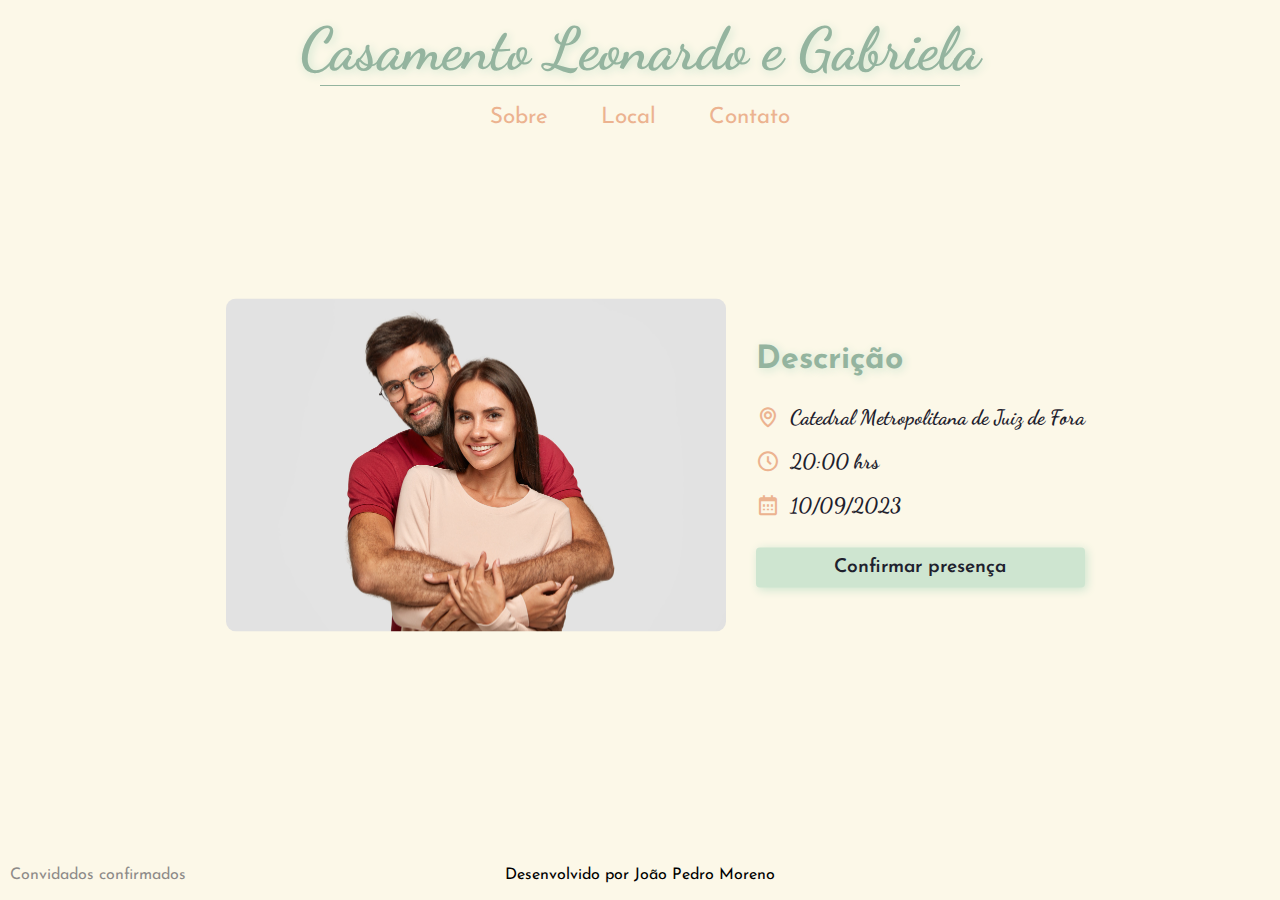
<file: index.html>
<!DOCTYPE html>
<html lang="pt-br">
<head>
    <meta charset="UTF-8">
    <meta http-equiv="X-UA-Compatible" content="IE=edge">
    <meta name="viewport" content="width=device-width, initial-scale=1.0">

    <!-- Importação biblioteca de ícones -->
    <link href='https://unpkg.com/boxicons@2.1.2/css/boxicons.min.css' rel='stylesheet'>

    <!-- Importação das fontes -->
    <link rel="preconnect" href="https://fonts.googleapis.com">
    <link rel="preconnect" href="https://fonts.gstatic.com" crossorigin>
    <link href="https://fonts.googleapis.com/css2?family=Dancing+Script:wght@400;500;600;700&family=Josefin+Sans:ital,wght@0,100;0,200;0,300;0,400;0,500;0,600;0,700;1,100;1,200;1,300;1,400;1,500;1,600;1,700&display=swap" rel="stylesheet">

    <!-- Importação arquivo CSS -->
    <link rel="stylesheet" href="src/styles/style.css">

    <title>Casamento Leonardo e Gabriela</title>
</head>
<body>
    <header>
        <h1 class="title">Casamento Leonardo e Gabriela</h1>
        <hr>
        <nav>
            <a href="./src/pages/nav/about.html" class="nav-link">Sobre</a>
            <a href="./src/pages/nav/location.html" class="nav-link">Local</a>
            <a href="./src/pages/nav/contact.html" class="nav-link">Contato</a>
        </nav>
    </header>
    <main>
        <img src="assets/image.jpg" alt="Event image" class="event-image">

        <article>
            <h2 class="second-title">Descrição</h2>
            <p class="description"><i class='bx bx-map'></i> Catedral Metropolitana de Juiz de Fora</p>
            <p class="description"><i class='bx bx-time-five'></i>20:00 hrs</p>
            <p class="description"><i class='bx bx-calendar'></i>10/09/2023</p>

            <a href="src/pages/confirmPage.html" class="confirm-page-link"><span class="button-content">Confirmar presença</span></a>
        </article>
    </main>

    <footer>
        <a href="src/pages/login.html" class="footer-link">Convidados confirmados</a>

        <p class="author">Desenvolvido por João Pedro Moreno</p>
    </footer>
</body>
</html>
</file>
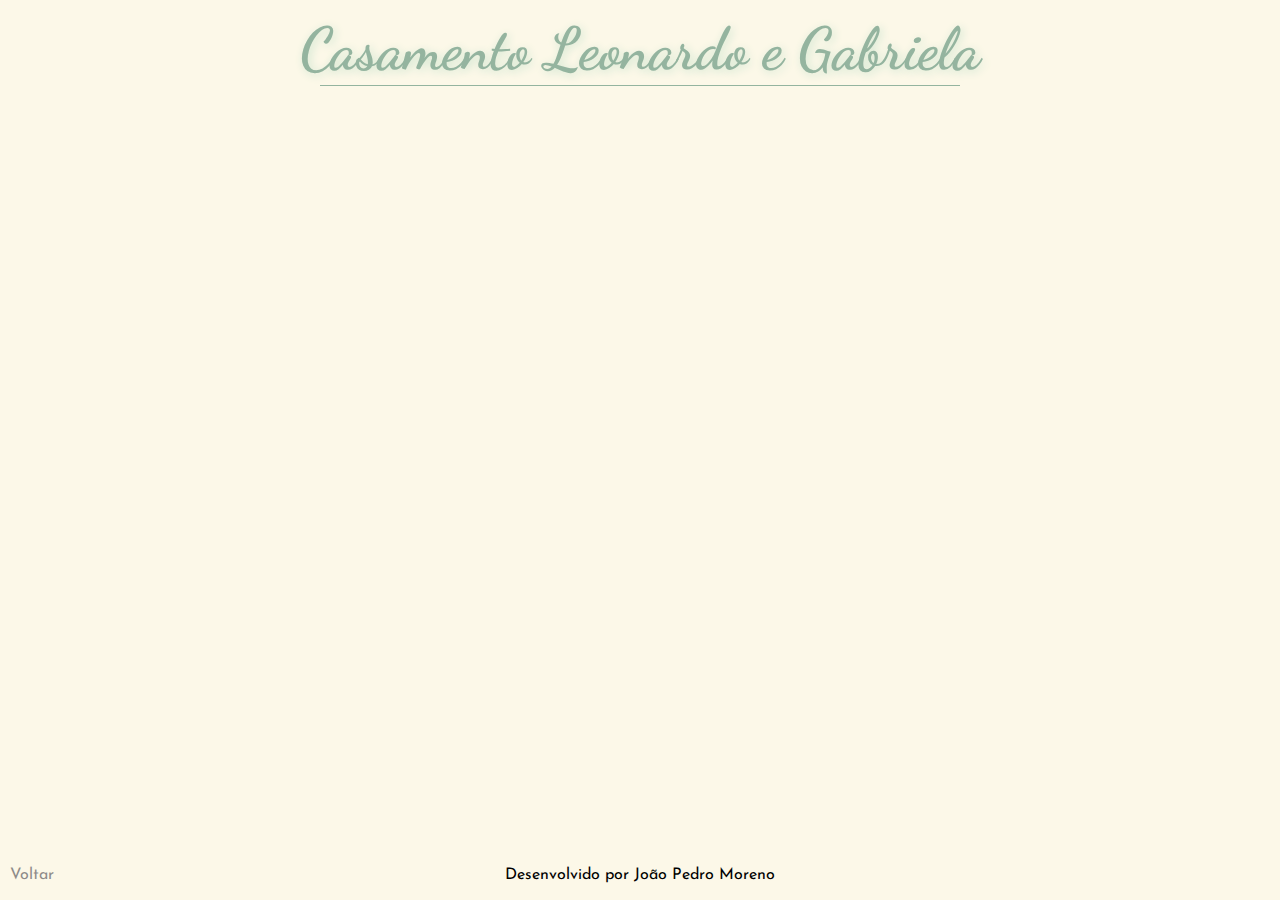
<file: src/pages/confirmedList.html>
<!DOCTYPE html>
<html lang="pt-br">
<head>
    <meta charset="UTF-8">
    <meta http-equiv="X-UA-Compatible" content="IE=edge">
    <meta name="viewport" content="width=device-width, initial-scale=1.0">

    <!-- Importação biblioteca de ícones -->
    <link href='https://unpkg.com/boxicons@2.1.2/css/boxicons.min.css' rel='stylesheet'>

    <!-- Importação das fontes -->
    <link rel="preconnect" href="https://fonts.googleapis.com">
    <link rel="preconnect" href="https://fonts.gstatic.com" crossorigin>
    <link href="https://fonts.googleapis.com/css2?family=Dancing+Script:wght@400;500;600;700&family=Josefin+Sans:ital,wght@0,100;0,200;0,300;0,400;0,500;0,600;0,700;1,100;1,200;1,300;1,400;1,500;1,600;1,700&display=swap" rel="stylesheet">

    <!-- Importação arquivo CSS -->
    <link rel="stylesheet" href="../styles/style.css">
    <link rel="stylesheet" href="../styles/login.css">

    <title>Login</title>
</head>
<body>
    <header>
        <h1 class="title">Casamento Leonardo e Gabriela</h1>
        <hr>
        <nav>
            <!-- <a href="#" class="nav-link">Sobre</a>
            <a href="#" class="nav-link">Local</a>
            <a href="#" class="nav-link">Contato</a> -->
        </nav>
    </header>

    <main>
        
    </main>

    <footer>
        <a href="../../index.html" class="footer-link">Voltar</a>

        <p class="author">Desenvolvido por João Pedro Moreno</p>
    </footer>
</body>
</html>
</file>
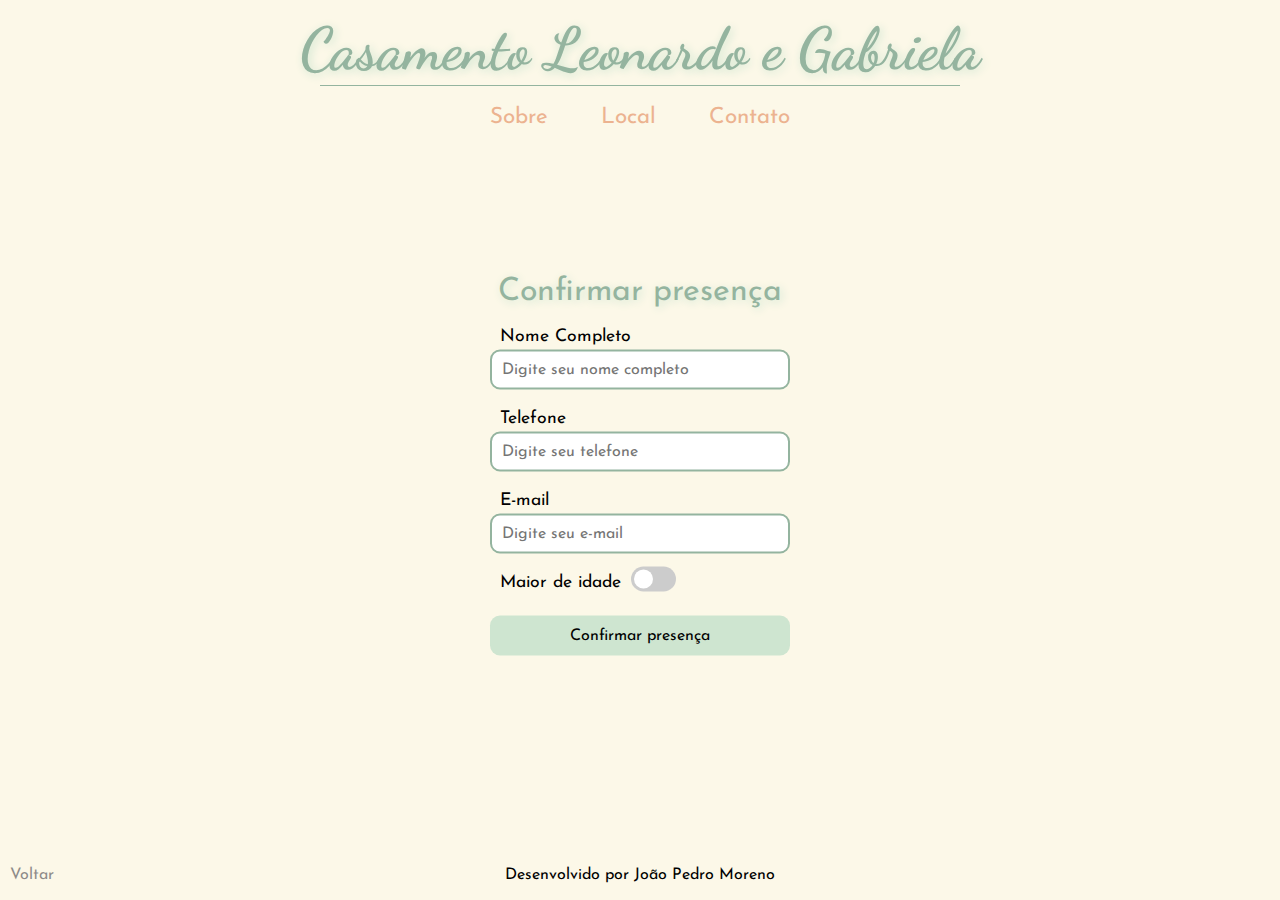
<file: src/pages/confirmPage.html>
<!DOCTYPE html>
<html lang="pt-br">
<head>
    <meta charset="UTF-8">
    <meta http-equiv="X-UA-Compatible" content="IE=edge">
    <meta name="viewport" content="width=device-width, initial-scale=1.0">

    <!-- Importação biblioteca de ícones -->
    <link href='https://unpkg.com/boxicons@2.1.2/css/boxicons.min.css' rel='stylesheet'>

    <!-- Importação das fontes -->
    <link rel="preconnect" href="https://fonts.googleapis.com">
    <link rel="preconnect" href="https://fonts.gstatic.com" crossorigin>
    <link href="https://fonts.googleapis.com/css2?family=Dancing+Script:wght@400;500;600;700&family=Josefin+Sans:ital,wght@0,100;0,200;0,300;0,400;0,500;0,600;0,700;1,100;1,200;1,300;1,400;1,500;1,600;1,700&display=swap" rel="stylesheet">

    <!-- Importação arquivo CSS -->
    <link rel="stylesheet" href="../styles/style.css">
    <link rel="stylesheet" href="../styles/confirmPage.css">

    <title>Confirmar presença</title>
</head>
<body>
    <header>
        <h1 class="title">Casamento Leonardo e Gabriela</h1>
        <hr>
        <nav>
            <a href="./nav/about.html" class="nav-link">Sobre</a>
            <a href="./nav/location.html" class="nav-link">Local</a>
            <a href="./nav/contact.html" class="nav-link">Contato</a>
        </nav>
    </header>

    <main>
        <form action="" method="post">
            <fieldset>
                <legend>Confirmar presença</legend>

                <label for="confirm-name">Nome Completo</label>
                <input type="text" name="confirm-name" id="confirm-name" class="confirm-input" placeholder="Digite seu nome completo" required>

                <label for="confirm-tel">Telefone</label>
                <input type="tel" name="confirm-tel" id="confirm-tel" class="confirm-input" placeholder="Digite seu telefone" required>

                <label for="confirm-email">E-mail</label>
                <input type="email" name="confirm-email" id="confirm-email" class="confirm-input" placeholder="Digite seu e-mail" required>

                <div class="checkbox-div">
                    <label for="confirm-checkbox">Maior de idade</label>
                    <label class="toggler-wrapper style-1">
                        <input type="checkbox" name="confirm-checkbox" id="confirm-checkbox">
                        <div class="toggler-slider">
                            <div class="toggler-knob"></div>
                        </div>
                    </label>
                </div>

                <input type="submit" value="Confirmar presença" class="submit-confirm">
            </fieldset>
        </form>
    </main>

    <footer>
        <a href="../../index.html" class="footer-link">Voltar</a>

        <p class="author">Desenvolvido por João Pedro Moreno</p>
    </footer>
</body>
</html>
</file>
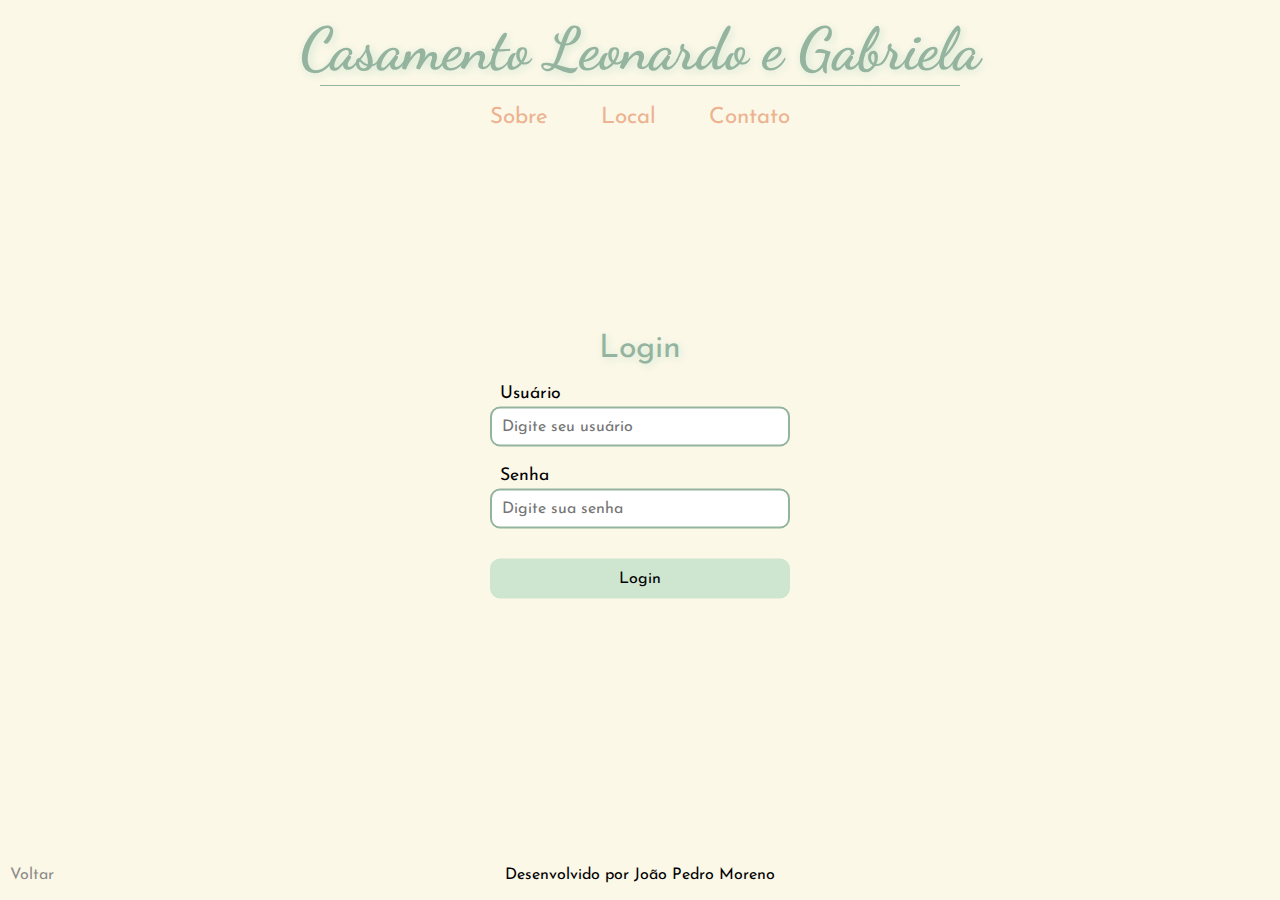
<file: src/pages/login.html>
<!DOCTYPE html>
<html lang="pt-br">
<head>
    <meta charset="UTF-8">
    <meta http-equiv="X-UA-Compatible" content="IE=edge">
    <meta name="viewport" content="width=device-width, initial-scale=1.0">

    <!-- Importação biblioteca de ícones -->
    <link href='https://unpkg.com/boxicons@2.1.2/css/boxicons.min.css' rel='stylesheet'>

    <!-- Importação das fontes -->
    <link rel="preconnect" href="https://fonts.googleapis.com">
    <link rel="preconnect" href="https://fonts.gstatic.com" crossorigin>
    <link href="https://fonts.googleapis.com/css2?family=Dancing+Script:wght@400;500;600;700&family=Josefin+Sans:ital,wght@0,100;0,200;0,300;0,400;0,500;0,600;0,700;1,100;1,200;1,300;1,400;1,500;1,600;1,700&display=swap" rel="stylesheet">

    <!-- Importação arquivo CSS -->
    <link rel="stylesheet" href="../styles/style.css">
    <link rel="stylesheet" href="../styles/login.css">

    <title>Login</title>
</head>
<body>
    <header>
        <h1 class="title">Casamento Leonardo e Gabriela</h1>
        <hr>
        <nav>
            <a href="#" class="nav-link">Sobre</a>
            <a href="./nav/location.html" class="nav-link">Local</a>
            <a href="./nav/contact.html" class="nav-link">Contato</a>
        </nav>
    </header>

    <main>
        <form action="" method="post">
            <fieldset>
                <legend>Login</legend>

                <label for="login-user">Usuário</label>
                <input type="text" name="login-user" id="login-user" class="login-input" placeholder="Digite seu usuário" required>

                <label for="login-password">Senha</label>
                <input type="password" name="login-password" id="login-password" class="login-input" placeholder="Digite sua senha" required>

                <input type="submit" value="Login" class="submit-login">
            </fieldset>
        </form>
    </main>

    <footer>
        <a href="../../index.html" class="footer-link">Voltar</a>

        <p class="author">Desenvolvido por João Pedro Moreno</p>
    </footer>
</body>
</html>
</file>
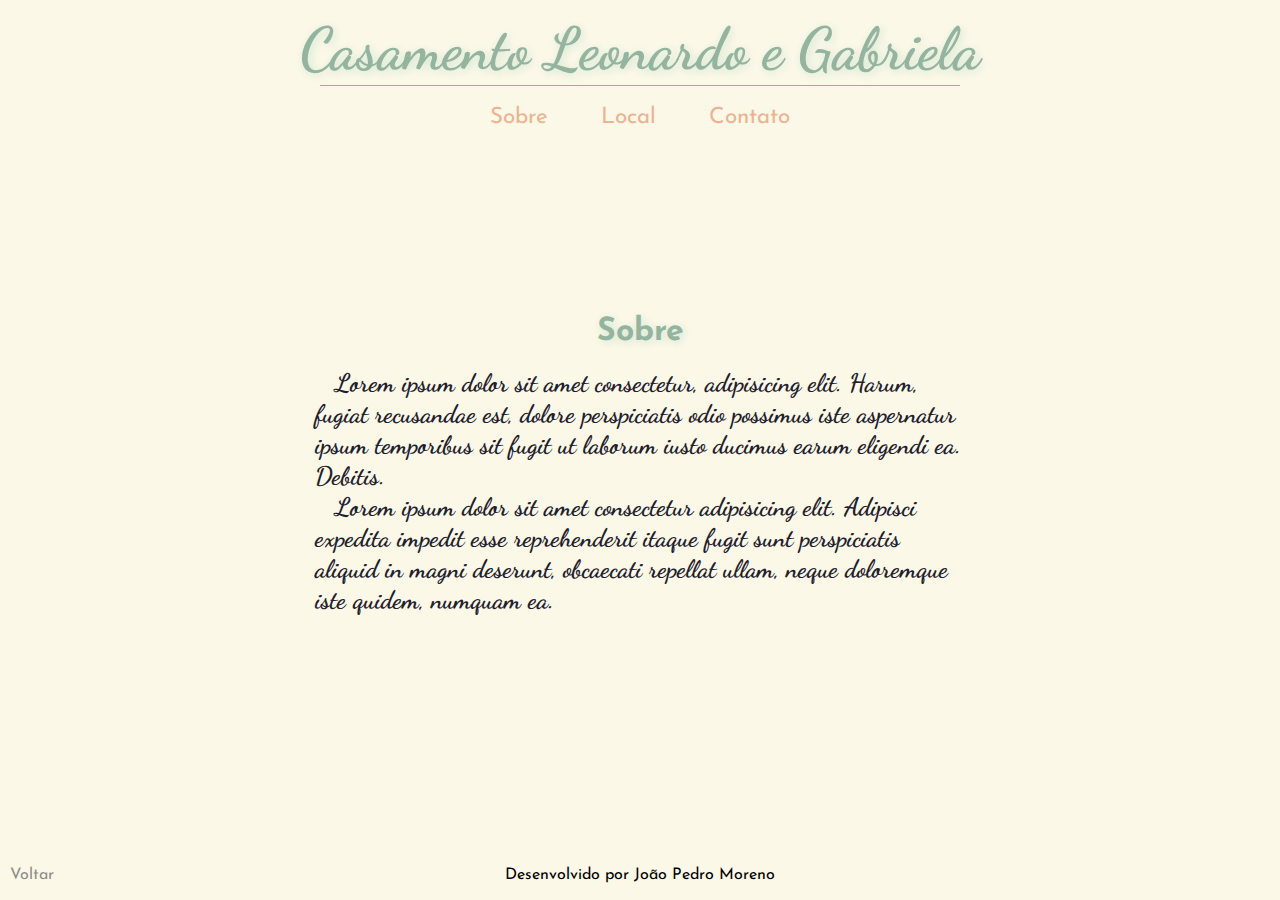
<file: src/pages/nav/about.html>
<!DOCTYPE html>
<html lang="pt-br">
<head>
    <meta charset="UTF-8">
    <meta http-equiv="X-UA-Compatible" content="IE=edge">
    <meta name="viewport" content="width=device-width, initial-scale=1.0">

    <!-- Importação biblioteca de ícones -->
    <link href='https://unpkg.com/boxicons@2.1.2/css/boxicons.min.css' rel='stylesheet'>

    <!-- Importação das fontes -->
    <link rel="preconnect" href="https://fonts.googleapis.com">
    <link rel="preconnect" href="https://fonts.gstatic.com" crossorigin>
    <link href="https://fonts.googleapis.com/css2?family=Dancing+Script:wght@400;500;600;700&family=Josefin+Sans:ital,wght@0,100;0,200;0,300;0,400;0,500;0,600;0,700;1,100;1,200;1,300;1,400;1,500;1,600;1,700&display=swap" rel="stylesheet">

    <!-- Importação arquivo CSS -->
    <link rel="stylesheet" href="../../styles/style.css">
    <link rel="stylesheet" href="../../styles/contact.css">

    <title>Sobre</title>
</head>
<body>
    <header>
        <h1 class="title">Casamento Leonardo e Gabriela</h1>
        <hr>
        <nav>
            <a href="./about.html" class="nav-link">Sobre</a>
            <a href="./location.html" class="nav-link">Local</a>
            <a href="./contact.html" class="nav-link">Contato</a>
        </nav>
    </header>

    <main>
        <h2 class="second-title">Sobre</h2>

        <p class="paragraph">Lorem ipsum dolor sit amet consectetur, adipisicing elit. Harum, fugiat recusandae est, dolore perspiciatis odio possimus iste aspernatur ipsum temporibus sit fugit ut laborum iusto ducimus earum eligendi ea. Debitis.</p>
        <p class="paragraph">Lorem ipsum dolor sit amet consectetur adipisicing elit. Adipisci expedita impedit esse reprehenderit itaque fugit sunt perspiciatis aliquid in magni deserunt, obcaecati repellat ullam, neque doloremque iste quidem, numquam ea.</p>
    </main>

    <footer>
        <a href="../../../index.html" class="footer-link">Voltar</a>

        <p class="author">Desenvolvido por João Pedro Moreno</p>
    </footer>
</body>
</html>
</file>
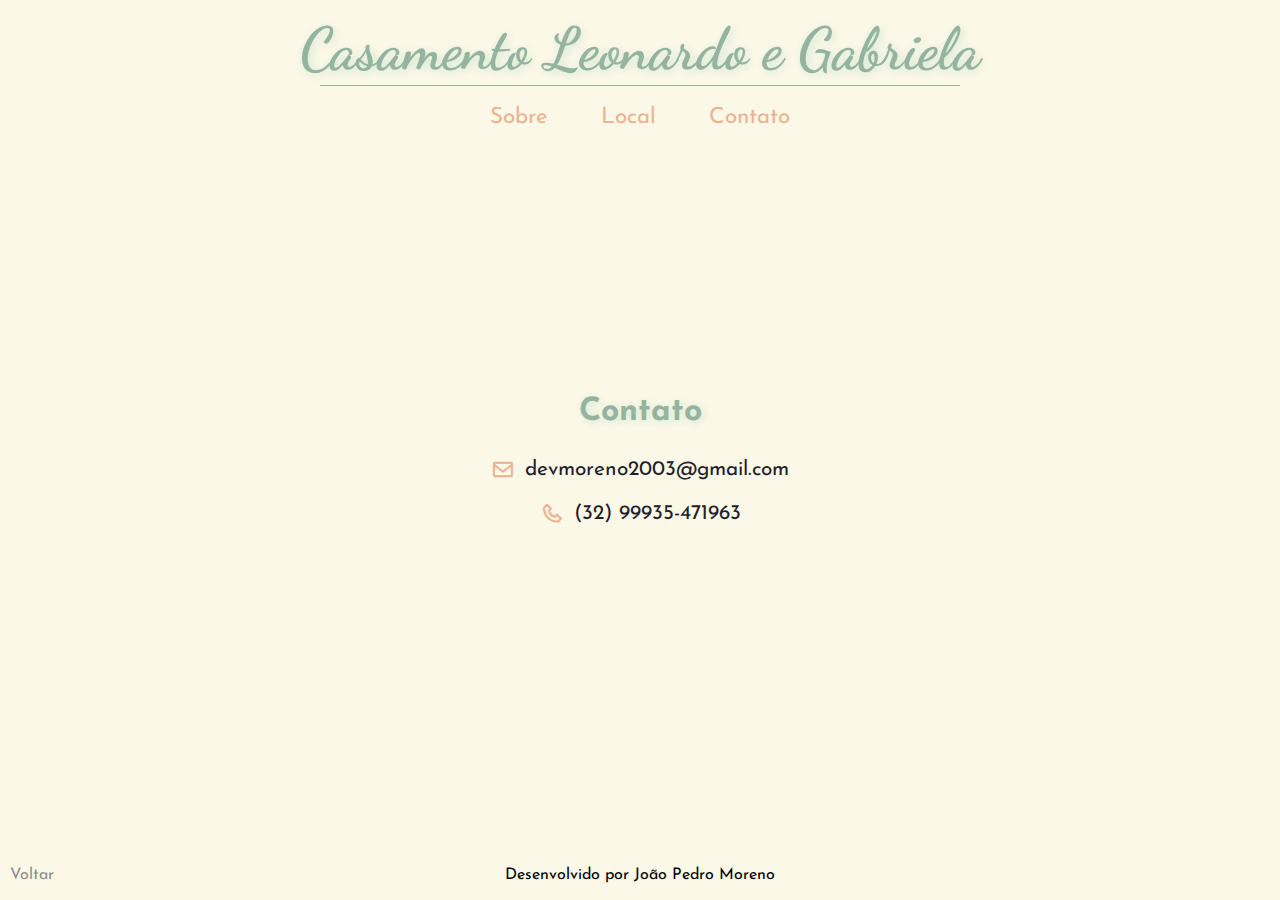
<file: src/pages/nav/contact.html>
<!DOCTYPE html>
<html lang="pt-br">
<head>
    <meta charset="UTF-8">
    <meta http-equiv="X-UA-Compatible" content="IE=edge">
    <meta name="viewport" content="width=device-width, initial-scale=1.0">

    <!-- Importação biblioteca de ícones -->
    <link href='https://unpkg.com/boxicons@2.1.2/css/boxicons.min.css' rel='stylesheet'>

    <!-- Importação das fontes -->
    <link rel="preconnect" href="https://fonts.googleapis.com">
    <link rel="preconnect" href="https://fonts.gstatic.com" crossorigin>
    <link href="https://fonts.googleapis.com/css2?family=Dancing+Script:wght@400;500;600;700&family=Josefin+Sans:ital,wght@0,100;0,200;0,300;0,400;0,500;0,600;0,700;1,100;1,200;1,300;1,400;1,500;1,600;1,700&display=swap" rel="stylesheet">

    <!-- Importação arquivo CSS -->
    <link rel="stylesheet" href="../../styles/style.css">
    <link rel="stylesheet" href="../../styles/contact.css">

    <title>Contato</title>
</head>
<body>
    <header>
        <h1 class="title">Casamento Leonardo e Gabriela</h1>
        <hr>
        <nav>
            <a href="./about.html" class="nav-link">Sobre</a>
            <a href="./location.html" class="nav-link">Local</a>
            <a href="./contact.html" class="nav-link">Contato</a>
        </nav>
    </header>

    <main>
        <h2 class="second-title">Contato</h2>

        <p class="contact"><i class='bx bx-envelope'></i><a href="mailto:devmoreno2003@gmail.com" class="contact-link">devmoreno2003@gmail.com</a></p>
        <p class="contact"><i class='bx bx-phone'></i><a href="tel:+5532999354719" class="contact-link">(32) 99935-471963</a></p>
    </main>

    <footer>
        <a href="../../../index.html" class="footer-link">Voltar</a>

        <p class="author">Desenvolvido por João Pedro Moreno</p>
    </footer>
</body>
</html>
</file>
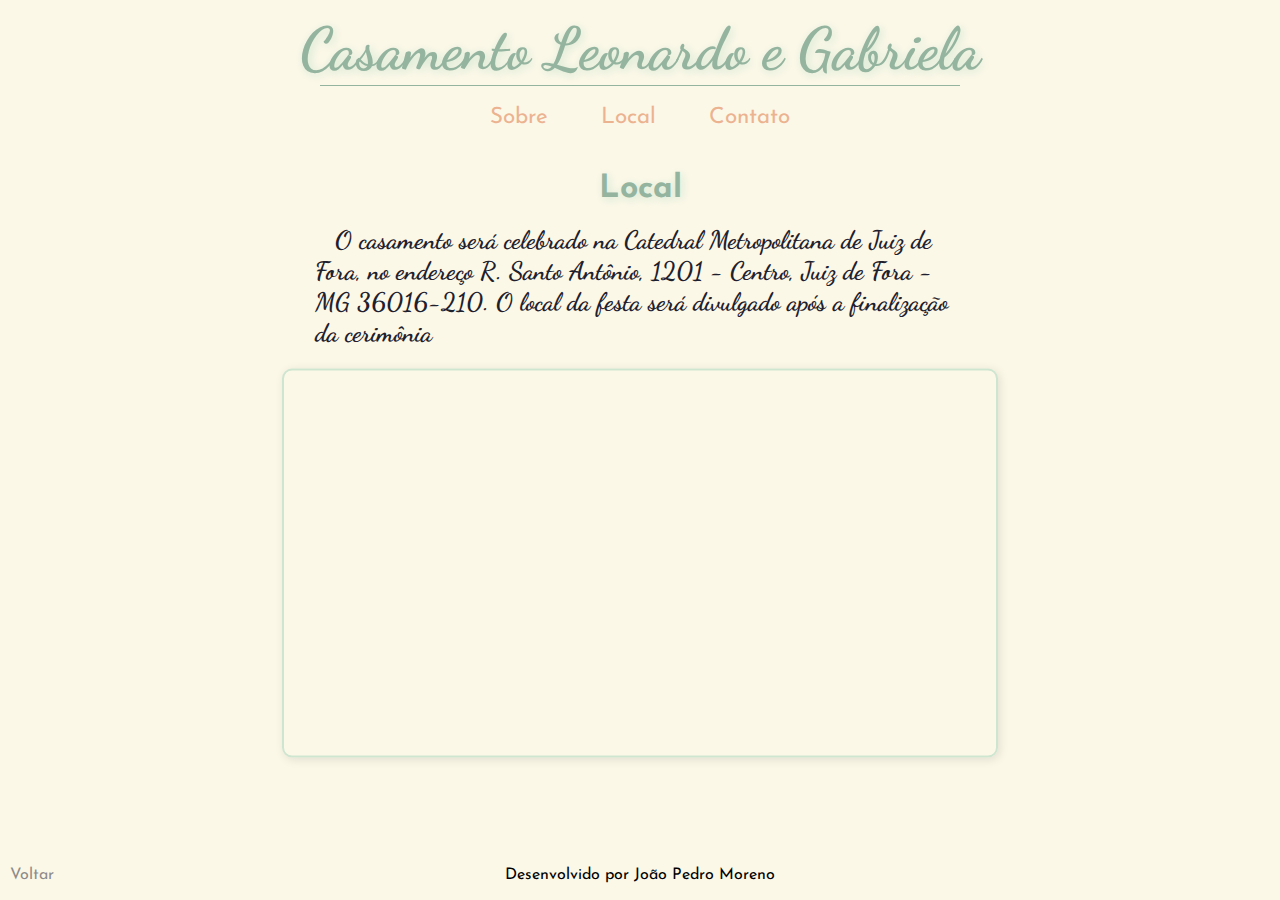
<file: src/pages/nav/location.html>
<!DOCTYPE html>
<html lang="pt-br">
<head>
    <meta charset="UTF-8">
    <meta http-equiv="X-UA-Compatible" content="IE=edge">
    <meta name="viewport" content="width=device-width, initial-scale=1.0">

    <!-- Importação biblioteca de ícones -->
    <link href='https://unpkg.com/boxicons@2.1.2/css/boxicons.min.css' rel='stylesheet'>

    <!-- Importação das fontes -->
    <link rel="preconnect" href="https://fonts.googleapis.com">
    <link rel="preconnect" href="https://fonts.gstatic.com" crossorigin>
    <link href="https://fonts.googleapis.com/css2?family=Dancing+Script:wght@400;500;600;700&family=Josefin+Sans:ital,wght@0,100;0,200;0,300;0,400;0,500;0,600;0,700;1,100;1,200;1,300;1,400;1,500;1,600;1,700&display=swap" rel="stylesheet">

    <!-- Importação arquivo CSS -->
    <link rel="stylesheet" href="../../styles/style.css">
    <link rel="stylesheet" href="../../styles/location.css">

    <title>Local</title>
</head>
<body>
    <header>
        <h1 class="title">Casamento Leonardo e Gabriela</h1>
        <hr>
        <nav>
            <a href="./about.html" class="nav-link">Sobre</a>
            <a href="./location.html" class="nav-link">Local</a>
            <a href="./contact.html" class="nav-link">Contato</a>
        </nav>
    </header>

    <main>
        <h2 class="second-title">Local</h2>

        <p class="paragraph">O casamento será celebrado na Catedral Metropolitana de Juiz de Fora, no endereço R. Santo Antônio, 1201 - Centro, Juiz de Fora - MG 36016-210. O local da festa será divulgado após a finalização da cerimônia</p>

        <iframe src="https://www.google.com/maps/embed?pb=!1m18!1m12!1m3!1d3705.4219665829105!2d-43.35256104896413!3d-21.763924003490036!2m3!1f0!2f0!3f0!3m2!1i1024!2i768!4f13.1!3m3!1m2!1s0x989b6037962fdd%3A0xe8385b01318b0437!2sCatedral%20Metropolitana%20de%20Juiz%20de%20Fora!5e0!3m2!1spt-BR!2sbr!4v1662951664358!5m2!1spt-BR!2sbr" allowfullscreen="" loading="lazy" referrerpolicy="no-referrer-when-downgrade"></iframe>
    </main>

    <footer>
        <a href="../../../index.html" class="footer-link">Voltar</a>

        <p class="author">Desenvolvido por João Pedro Moreno</p>
    </footer>
</body>
</html>
</file>
<file: src/styles/style.css>
/* font-family: 'Dancing Script', cursive;
font-family: 'Josefin Sans', sans-serif; */

* {
    margin: 0;
    padding: 0;
    box-sizing: border-box;
}

body {
    width: 100vw;
    height: 100vh;
    background-color: #FCF8E8;
}

header {
    width: 100%;
    height: 150px;
    display: flex;
    align-items: center;
    justify-content: center;
    flex-direction: column;
}

.title {
    color: #94B49F;
    font-family: 'Dancing Script', cursive;
    font-size: 3.7rem;
    text-shadow: 2px 2px 10px #CEE5D0;
}

hr {
    width: 50%;
    height: 1px;
    background-color: #94B49F;
    border: none;
}

nav {
    width: 300px;
    height: 30px;
    text-align: center;
    font-family: 'Josefin Sans', sans-serif;
    display: flex;
    justify-content: space-between;
    margin-top: 20px;
}

.nav-link {
    text-decoration: none;
    color: #ECB390;
    font-size: 1.4rem;
    position: relative;
    transition: all 0.3s ease;
}

.nav-link:hover {
    font-size: 1.5rem;
    color: #B68973;
}

main {
    width: 70%;
    height: 65%;
    margin: auto;
    position: relative;
    top: 35%;
    transform: translateY(-50%);
    display: flex;
    align-items: center;
    justify-content: center;
}

.event-image {
    width: 500px;
    border-radius: 10px;
    margin: 0 30px;
}

.second-title {
    color: #94B49F;
    text-shadow: 2px 2px 10px #CEE5D0;
    font-family: 'Josefin Sans', sans-serif;
    font-size: 2rem;
    padding-bottom: 20px;
}

.paragraph {
    max-width: 650px;
    font-family: 'Dancing Script', cursive;
    text-indent: 20px;
    font-weight: 700;
    font-size: 1.58rem;
    line-height: 31px;
    color: #1E212D;

}

.description {
    display: flex;
    align-items: center;
    font-weight: 700;
    font-size: 1.3rem;
    font-family: 'Dancing Script', cursive;
    color: #1E212D;
    white-space: nowrap;
}

.bx {
    color: #ECB390;
    font-size: 1.5rem;
    padding: 10px 10px 10px 0;
}

.confirm-page-link {
    width: 100%;
    max-width: 350px;
    height: 40px;
    margin-top: 20px;
    background-color: #CEE5D0;
    border-radius: 4px;
    display: flex;
    align-items: center;
    justify-content: center;
    text-decoration: none;
    box-shadow: 2px 2px 10px #CEE5D0;
    transition: all 0.3s ease;
}

.confirm-page-link:hover {
    background-color: #94b49f;
}

.button-content {
    font-family: 'Josefin Sans', sans-serif;
    font-weight: 600;
    color: #1E212D;
    font-size: 1.2rem;
}

footer {
    width: 100%;
    height: 50px;
    position: absolute;
    bottom: 0;
    display: flex;
    align-items: center;
    justify-content: center;
}

.footer-link {
    text-decoration: none;
    font-size: 1rem;
    font-family: 'Josefin Sans', sans-serif;
    color: #1E212D;
    opacity: 0.5;
    transition: all 0.3s ease;
    position: absolute;
    left: 10px;
}

.footer-link:hover {
    opacity: 1;
    font-size: 1.18rem;
}

.author {
    font-family: 'Josefin Sans', sans-serif;
}
</file>
<file: src/styles/login.css>
fieldset {
    display: flex;
    flex-direction: column;
    border: none;
}

legend {
    color: #94B49F;
    text-shadow: 2px 2px 10px #CEE5D0;
    font-family: 'Josefin Sans', sans-serif;
    font-size: 2rem;
    margin: 10px 0;
    text-align: center;
}

label {
    font-family: 'Josefin Sans', sans-serif;
    padding: 10px 0 5px 10px;
    font-size: 1.1rem;
}

.login-input {
    width: 300px;
    height: 40px;
    border: 2px solid #94B49F;
    outline: none;
    border-radius: 10px;
    font-family: 'Josefin Sans', sans-serif;
    padding: 10px;
    margin: 0 0 10px 0;
    font-size: 1rem;
}

.submit-login {
    width: 300px;
    height: 40px;
    background-color: #CEE5D0;
    border: none;
    outline: none;
    border-radius: 10px;
    font-family: 'Josefin Sans', sans-serif;
    padding: 10px;
    margin: 20px 0 0  0;
    font-size: 1rem;
    cursor: pointer;
    transition: all 0.3s ease;
}

.submit-login:hover {
    background-color: #94B49F;
}
</file>
<file: src/styles/confirmPage.css>
fieldset {
    display: flex;
    flex-direction: column;
    border: none;
}

legend {
    color: #94B49F;
    text-shadow: 2px 2px 10px #CEE5D0;
    font-family: 'Josefin Sans', sans-serif;
    font-size: 2rem;
    margin: 10px 0;
    text-align: center;
}

label {
    font-family: 'Josefin Sans', sans-serif;
    padding: 10px 0 5px 10px;
    font-size: 1.1rem;
}

.confirm-input {
    width: 300px;
    height: 40px;
    border: 2px solid #94B49F;
    outline: none;
    border-radius: 10px;
    font-family: 'Josefin Sans', sans-serif;
    padding: 10px;
    margin: 0 0 10px 0;
    font-size: 1rem;
}

.checkbox-div {
    display: flex;
    justify-content: flex-start;
    align-items: center;
}

.submit-confirm {
    width: 300px;
    height: 40px;
    background-color: #CEE5D0;
    border: none;
    outline: none;
    border-radius: 10px;
    font-family: 'Josefin Sans', sans-serif;
    padding: 10px;
    margin: 20px 0 0 0;
    font-size: 1rem;
    cursor: pointer;
    transition: all 0.3s ease;
}

.submit-confirm:hover {
    background-color: #94B49F;
}

.toggler-wrapper {
    display: block;
    width: 45px;
    height: 25px;
    cursor: pointer;
    position: relative;
    margin: 0 10px;
}
  
.toggler-wrapper input[type="checkbox"] {
    display: none;
}
  
.toggler-wrapper input[type="checkbox"]:checked+.toggler-slider {
    background-color: #94B49F;
}
  
.toggler-wrapper .toggler-slider {
    background-color: #ccc;
    position: absolute;
    border-radius: 100px;
    top: 0;
    left: 0;
    width: 100%;
    height: 100%;
    -webkit-transition: all 300ms ease;
    transition: all 300ms ease;
}
  
.toggler-wrapper .toggler-knob {
    position: absolute;
    -webkit-transition: all 300ms ease;
    transition: all 300ms ease;
}

.toggler-wrapper.style-1 input[type="checkbox"]:checked+.toggler-slider .toggler-knob {
    left: calc(100% - 19px - 3px);
}
  
.toggler-wrapper.style-1 .toggler-knob {
    width: calc(25px - 6px);
    height: calc(25px - 6px);
    border-radius: 50%;
    left: 3px;
    top: 3px;
    background-color: #fff;
}
</file>
<file: src/styles/contact.css>
main {
    flex-direction: column;
}

.contact {
    display: flex;
    align-items: center;
    font-size: 1.3rem;
    font-family: 'Josefin Sans', sans-serif;
    color: #1E212D;
    white-space: nowrap;
}

.contact-link {
    text-decoration: none;
    color: #1E212D;
}
</file>
<file: src/styles/location.css>
main {
    flex-direction: column;
}

.paragraph {
    padding-bottom: 20px;
}

iframe {
    width: 80%;
    max-width: 1000px;
    height: 600px;
    border:2px solid #CEE5D0; 
    border-radius: 10px;
    box-shadow: 2px 2px 10px rgba(0, 0, 0, 0.1);
}
</file>
